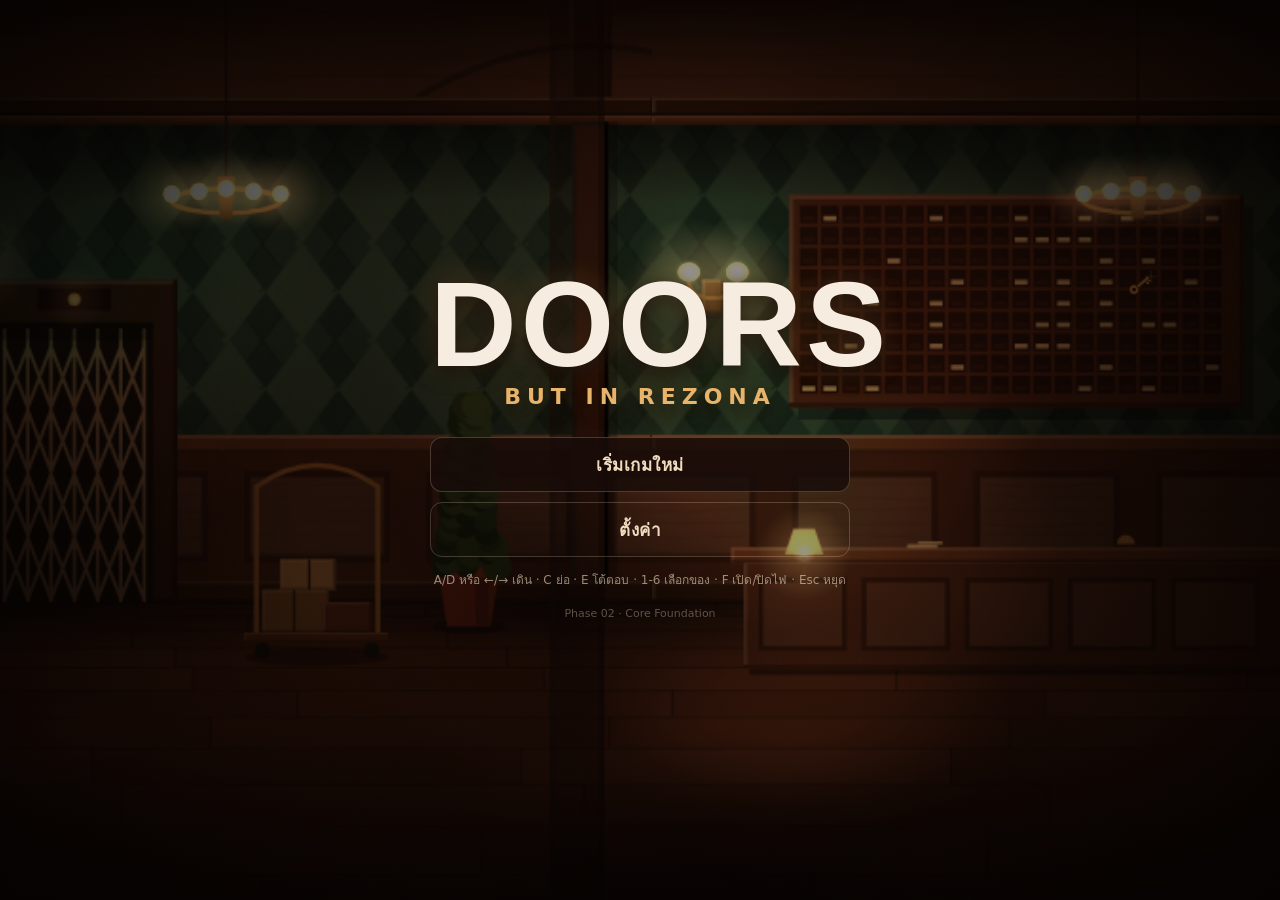
<file: index.html>
<!doctype html>
<html lang="th">
  <head>
    <meta charset="utf-8" />
    <meta name="viewport" content="width=device-width, initial-scale=1, viewport-fit=cover, user-scalable=no" />
    <meta name="theme-color" content="#0b0604" />
    <meta name="apple-mobile-web-app-capable" content="yes" />
    <title>DOORS but in Rezona</title>
    <link rel="icon" href="data:image/svg+xml,%3Csvg xmlns=%22http://www.w3.org/2000/svg%22 viewBox=%220 0 32 32%22%3E%3Crect x=%226%22 y=%222%22 width=%2220%22 height=%2228%22 rx=%222%22 fill=%22%236e4129%22/%3E%3Ccircle cx=%2221%22 cy=%2217%22 r=%222%22 fill=%22%23e6c27a%22/%3E%3C/svg%3E" />
    <link rel="stylesheet" href="css/style.css" />
  </head>
  <body>
    <div id="app" data-screen="screen-loading">
      <canvas id="game"></canvas>

      <!-- ================= HUD ================= -->
      <div id="hud">
        <div class="topbar">
          <button id="btn-pause" class="icon-btn" aria-label="หยุดชั่วคราว">
            <svg viewBox="0 0 24 24"><rect x="6" y="5" width="4" height="14" rx="1" /><rect x="14" y="5" width="4" height="14" rx="1" /></svg>
          </button>
          <div id="door-plate"><span>DOOR</span><b id="door-num">0000</b></div>
          <div id="gold"><i class="coin"></i><span id="gold-val">0</span></div>
        </div>
        <div id="quest"></div>
        <div id="room-name"></div>
        <div id="toast"></div>
        <div id="hotbar"></div>
        <div id="touch">
          <div class="move">
            <button id="t-left" aria-label="ซ้าย"><svg viewBox="0 0 24 24"><path d="M15 5 8 12l7 7" /></svg></button>
            <button id="t-right" aria-label="ขวา"><svg viewBox="0 0 24 24"><path d="m9 5 7 7-7 7" /></svg></button>
          </div>
          <div class="acts">
            <button id="t-crouch" aria-label="ย่อตัว">
              <svg viewBox="0 0 24 24"><circle cx="12" cy="6" r="2.6" /><path d="M8 20l2-6-3-2 4-3 3 3 3 1M14 14l2 6" /></svg>
            </button>
            <button id="t-act" aria-label="โต้ตอบ">
              <svg viewBox="0 0 24 24"><path d="M8 13V6.5a1.5 1.5 0 0 1 3 0V12m0-6.5V4.5a1.5 1.5 0 0 1 3 0V12m0-6a1.5 1.5 0 0 1 3 0v6m0-3.5a1.5 1.5 0 0 1 3 0V15a6 6 0 0 1-6 6h-1.2a6 6 0 0 1-4.6-2.2L5 14.6a1.6 1.6 0 0 1 2.4-2.1L8 13" /></svg>
            </button>
          </div>
        </div>
        <div id="fps" hidden></div>
      </div>

      <div id="titlecard"><small>THE</small>HOTEL</div>

      <!-- ================= SCREENS ================= -->
      <section id="screen-loading" class="screen on">
        <div class="loading">
          <h2>LOADING</h2>
          <p>กำลังเดินทางไปที่โรงแรม…</p>
        </div>
      </section>

      <section id="screen-menu" class="screen">
        <div class="menu">
          <h1 class="logo">DOORS<small>but in Rezona</small></h1>
          <div class="btns">
            <button id="btn-continue" class="btn primary" hidden>เล่นต่อ <small></small></button>
            <button id="btn-start" class="btn">เริ่มเกมใหม่</button>
            <button id="btn-settings" class="btn ghost">ตั้งค่า</button>
          </div>
          <p class="hint kb">A/D หรือ ←/→ เดิน · C ย่อ · E โต้ตอบ · 1-6 เลือกของ · F เปิด/ปิดไฟ · Esc หยุด</p>
          <p class="ver">Phase 02 · Core Foundation</p>
        </div>
      </section>

      <section id="screen-pause" class="screen">
        <div class="panel">
          <h2>หยุดชั่วคราว</h2>
          <button id="btn-resume" class="btn primary">เล่นต่อ</button>
          <button id="btn-pause-settings" class="btn">ตั้งค่า</button>
          <button id="btn-quit" class="btn ghost">กลับเมนูหลัก</button>
          <p class="hint">ความคืบหน้าบันทึกอัตโนมัติทุกครั้งที่ผ่านประตู</p>
        </div>
      </section>

      <section id="screen-settings" class="screen">
        <div class="panel wide">
          <h2>ตั้งค่า</h2>
          <label class="row">เสียงหลัก <input id="set-master" type="range" min="0" max="1" step="0.05" /><output></output></label>
          <label class="row">เอฟเฟกต์ <input id="set-sfx" type="range" min="0" max="1" step="0.05" /><output></output></label>
          <label class="row">บรรยากาศ <input id="set-amb" type="range" min="0" max="1" step="0.05" /><output></output></label>
          <label class="row">ความสว่าง <input id="set-bright" type="range" min="0.6" max="1.6" step="0.05" /><output></output></label>
          <div class="row">กราฟิก
            <div class="seg" id="set-quality"><button data-v="auto">อัตโนมัติ</button><button data-v="low">ต่ำ</button><button data-v="high">สูง</button></div>
          </div>
          <div class="row">ปุ่มบนจอ
            <div class="seg" id="set-touch"><button data-v="auto">อัตโนมัติ</button><button data-v="on">เปิด</button><button data-v="off">ปิด</button></div>
          </div>
          <div class="row">จอสั่น
            <div class="seg" id="set-shake"><button data-v="true">เปิด</button><button data-v="false">ปิด</button></div>
          </div>
          <div class="row">แสดง FPS
            <div class="seg" id="set-fps"><button data-v="true">เปิด</button><button data-v="false">ปิด</button></div>
          </div>
          <button id="btn-reset-save" class="btn ghost small">ลบเซฟ</button>
          <button id="btn-settings-back" class="btn primary">กลับ</button>
        </div>
      </section>

      <section id="screen-end" class="screen">
        <div class="panel">
          <h2>ถึง Door 100 แล้ว</h2>
          <p class="hint">จบส่วน Foundation ของ Phase 02 — Entity และ Electrical Room จะมาใน Phase ถัดไป</p>
          <p id="end-stats"></p>
          <button id="btn-end-menu" class="btn primary">กลับเมนูหลัก</button>
        </div>
      </section>
    </div>
    <script type="module" src="src/main.js"></script>
  </body>
</html>
</file>
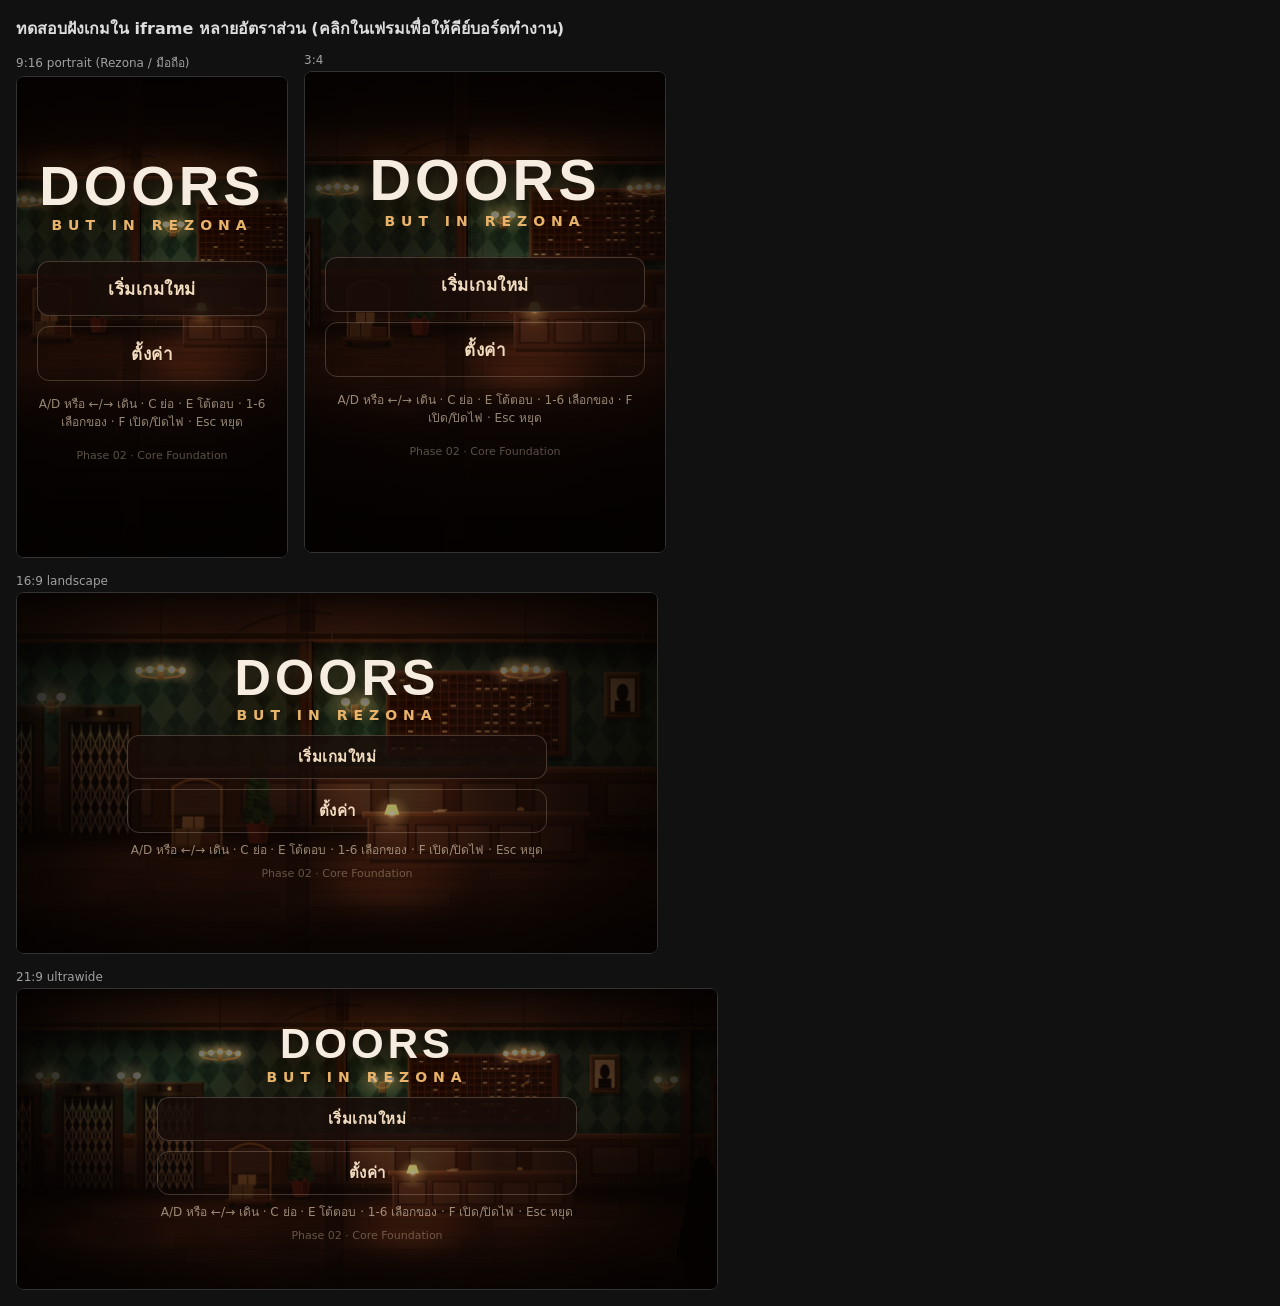
<file: frame-test.html>
<!doctype html>
<html lang="th">
  <head>
    <meta charset="utf-8" />
    <meta name="viewport" content="width=device-width, initial-scale=1" />
    <title>DOORS but in Rezona — iframe / aspect-ratio test</title>
    <style>
      body { margin: 0; padding: 16px; background: #111; color: #ddd; font: 14px system-ui, sans-serif; }
      h1 { font-size: 16px; margin: 0 0 12px; }
      .grid { display: flex; flex-wrap: wrap; gap: 16px; align-items: flex-start; }
      figure { margin: 0; }
      figcaption { font-size: 12px; opacity: 0.7; margin-bottom: 4px; }
      iframe { display: block; border: 1px solid #333; border-radius: 8px; background: #000; }
    </style>
  </head>
  <body>
    <h1>ทดสอบฝังเกมใน iframe หลายอัตราส่วน (คลิกในเฟรมเพื่อให้คีย์บอร์ดทำงาน)</h1>
    <div class="grid">
      <figure><figcaption>9:16 portrait (Rezona / มือถือ)</figcaption><iframe src="index.html" width="270" height="480" allow="autoplay; fullscreen"></iframe></figure>
      <figure><figcaption>3:4</figcaption><iframe src="index.html" width="360" height="480" allow="autoplay; fullscreen"></iframe></figure>
      <figure><figcaption>16:9 landscape</figcaption><iframe src="index.html" width="640" height="360" allow="autoplay; fullscreen"></iframe></figure>
      <figure><figcaption>21:9 ultrawide</figcaption><iframe src="index.html" width="700" height="300" allow="autoplay; fullscreen"></iframe></figure>
    </div>
  </body>
</html>
</file>
<file: css/style.css>
/* DOORS but in Rezona — UI. Palette from the reference screenshots:
   cream text on dark warm-brown translucent panels. */
:root {
  --cream: #f1dcc0;
  --cream-dim: rgba(241, 220, 192, 0.6);
  --panel: rgba(24, 13, 9, 0.84);
  --line: rgba(241, 220, 192, 0.22);
  --accent: #e8b36a;
  --band-top: 0px;
  --band-bottom: 100%;
  --ctrl-h: 0px;
  --safe-b: env(safe-area-inset-bottom, 0px);
  --safe-t: env(safe-area-inset-top, 0px);
  font-family: system-ui, -apple-system, 'Segoe UI', 'Noto Sans Thai', 'Leelawadee UI', sans-serif;
}
* {
  box-sizing: border-box;
  -webkit-tap-highlight-color: transparent;
}
html,
body {
  margin: 0;
  width: 100%;
  height: 100%;
  background: #050302;
  overflow: hidden;
  overscroll-behavior: none;
  touch-action: none;
  user-select: none;
  -webkit-user-select: none;
  -webkit-touch-callout: none;
}
#app {
  position: relative;
  width: 100%;
  height: 100%;
  overflow: hidden;
  color: var(--cream);
}
#game {
  position: absolute;
  inset: 0;
  width: 100%;
  height: 100%;
  display: block;
}
button {
  font: inherit;
  color: inherit;
  cursor: pointer;
}

/* ---------------------------------------------------------------- HUD */
#hud {
  position: absolute;
  inset: 0;
  pointer-events: none;
  opacity: 0;
  transition: opacity 0.4s;
}
#hud.on {
  opacity: 1;
}
#hud.on button {
  pointer-events: auto;
}
.topbar {
  position: absolute;
  top: calc(8px + var(--safe-t));
  left: 10px;
  right: 10px;
  display: flex;
  align-items: center;
  justify-content: space-between;
  gap: 8px;
}
.icon-btn {
  width: 38px;
  height: 38px;
  border-radius: 50%;
  border: 1px solid var(--line);
  background: var(--panel);
  display: grid;
  place-items: center;
}
.icon-btn svg {
  width: 18px;
  height: 18px;
  fill: var(--cream);
}
#door-plate {
  display: flex;
  align-items: baseline;
  gap: 6px;
  padding: 5px 14px;
  border-radius: 999px;
  background: linear-gradient(#6b4a26, #4a3016);
  border: 1px solid #c9a060;
  box-shadow: 0 2px 8px rgba(0, 0, 0, 0.5);
  color: #f6e2b8;
  font-family: Georgia, 'Times New Roman', serif;
}
#door-plate span {
  font-size: 10px;
  letter-spacing: 2px;
  opacity: 0.75;
}
#door-plate b {
  font-size: 17px;
  letter-spacing: 2px;
}
#gold {
  min-width: 38px;
  display: flex;
  align-items: center;
  gap: 6px;
  padding: 6px 12px;
  border-radius: 999px;
  background: var(--panel);
  border: 1px solid var(--line);
  font-weight: 700;
  font-size: 14px;
}
.coin {
  width: 14px;
  height: 14px;
  border-radius: 50%;
  background: radial-gradient(circle at 35% 35%, #fff1a8, #e8b830 55%, #a07010);
  box-shadow: 0 0 6px rgba(255, 200, 80, 0.5);
}
#room-name {
  position: absolute;
  top: calc(54px + var(--safe-t));
  left: 0;
  right: 0;
  text-align: center;
  font-size: 13px;
  letter-spacing: 1px;
  color: var(--cream-dim);
  opacity: 0;
}
#room-name.show {
  animation: fadeinout 3s ease forwards;
}
.landscape #room-name {
  top: calc(var(--band-top) + 46px);
}
#toast {
  position: absolute;
  left: 50%;
  transform: translate(-50%, 6px);
  top: calc(var(--band-bottom) - 70px);
  padding: 7px 16px;
  border-radius: 999px;
  background: var(--panel);
  border: 1px solid var(--line);
  font-size: 14px;
  white-space: nowrap;
  opacity: 0;
  transition:
    opacity 0.2s,
    transform 0.2s;
}
#toast.show {
  opacity: 1;
  transform: translate(-50%, 0);
}
.portrait #toast {
  top: calc(var(--band-top) + 6px);
}
#fps {
  position: absolute;
  left: 10px;
  top: calc(52px + var(--safe-t));
  font: 11px monospace;
  color: #9f9;
  opacity: 0.8;
}

/* hotbar (only visible when the player owns items, like DOORS) */
#hotbar {
  position: absolute;
  left: 50%;
  transform: translateX(-50%);
  display: flex;
  gap: 6px;
  padding: 6px 8px;
  border-bottom: 2px solid var(--line);
  opacity: 0;
  transition: opacity 0.3s;
}
#hotbar.has {
  opacity: 1;
}
.landscape #hotbar {
  bottom: calc(10px + var(--safe-b));
}
.portrait #hotbar {
  top: calc(var(--band-bottom) + 6px);
}
.slot {
  position: relative;
  width: 46px;
  height: 46px;
  border-radius: 8px;
  border: 1px solid var(--line);
  background: rgba(20, 10, 6, 0.7);
  padding: 0;
  display: grid;
  place-items: center;
}
.slot.empty {
  opacity: 0.35;
}
.slot.sel {
  border-color: var(--accent);
  box-shadow:
    0 0 0 1px var(--accent),
    0 0 12px rgba(232, 179, 106, 0.35);
  transform: translateY(-4px);
}
.slot.lit {
  background: rgba(80, 50, 20, 0.85);
}
.slot img {
  width: 34px;
  height: 34px;
  pointer-events: none;
}
.slot .n {
  position: absolute;
  top: -7px;
  left: -5px;
  width: 16px;
  height: 16px;
  border-radius: 50%;
  background: #1a0e08;
  border: 1px solid var(--line);
  font-size: 9px;
  line-height: 14px;
  text-align: center;
}
.slot .c {
  position: absolute;
  right: 3px;
  bottom: 1px;
  font-size: 9px;
  font-weight: 700;
  text-shadow: 0 1px 2px #000;
}
.slot .fuel {
  position: absolute;
  left: 4px;
  right: 4px;
  bottom: 3px;
  height: 3px;
  border-radius: 2px;
  background: rgba(0, 0, 0, 0.6);
  overflow: hidden;
}
.slot .fuel i {
  display: block;
  height: 100%;
  background: var(--cream);
}
.slot .fuel.low i {
  background: #d0503a;
}

/* touch controls */
#touch {
  display: none;
}
.touch #touch {
  display: block;
}
#touch button {
  pointer-events: auto;
  position: relative;
  border: 2px solid rgba(241, 220, 192, 0.55);
  background: rgba(22, 12, 8, 0.6);
  border-radius: 50%;
  display: grid;
  place-items: center;
  touch-action: none;
}
#touch button svg {
  width: 55%;
  height: 55%;
  fill: none;
  stroke: var(--cream);
  stroke-width: 2;
  stroke-linecap: round;
  stroke-linejoin: round;
}
#touch button.down {
  background: rgba(241, 220, 192, 0.3);
  transform: scale(0.94);
}
#touch .move,
#touch .acts {
  position: absolute;
  display: flex;
  gap: 12px;
  align-items: center;
}
#touch .move button {
  width: 64px;
  height: 64px;
}
#touch #t-crouch {
  width: 52px;
  height: 52px;
}
#touch #t-act {
  width: 86px;
  height: 86px;
  background: rgba(241, 220, 192, 0.9);
}
#touch #t-act svg {
  stroke: #2a160c;
  fill: rgba(42, 22, 12, 0.1);
}
#touch #t-act.ready {
  box-shadow: 0 0 0 4px rgba(232, 179, 106, 0.5);
}
.landscape #touch .move {
  left: calc(16px + env(safe-area-inset-left, 0px));
  bottom: calc(14px + var(--safe-b));
}
.landscape #touch .acts {
  right: calc(16px + env(safe-area-inset-right, 0px));
  bottom: calc(14px + var(--safe-b));
}
.portrait #touch .move {
  left: 18px;
  bottom: calc(var(--ctrl-h) * 0.22 + var(--safe-b));
}
.portrait #touch .acts {
  right: 18px;
  bottom: calc(var(--ctrl-h) * 0.18 + var(--safe-b));
}
.landscape.touch #hotbar {
  bottom: calc(10px + var(--safe-b));
}

/* title card */
#titlecard {
  position: absolute;
  left: 0;
  right: 0;
  top: calc(var(--band-top) + 18%);
  text-align: center;
  font: 900 clamp(40px, 11vmin, 92px) / 0.85 Impact, 'Arial Black', sans-serif;
  letter-spacing: 2px;
  color: #f6ede0;
  text-shadow: 0 4px 24px rgba(0, 0, 0, 0.8);
  pointer-events: none;
  opacity: 0;
  transform: rotate(-2deg);
}
#titlecard small {
  display: block;
  font-size: 0.42em;
  letter-spacing: 4px;
}
#titlecard.show {
  animation: title 4.5s ease forwards;
}
@keyframes title {
  0% {
    opacity: 0;
  }
  15%,
  70% {
    opacity: 1;
  }
  100% {
    opacity: 0;
  }
}
@keyframes fadeinout {
  0% {
    opacity: 0;
  }
  15%,
  70% {
    opacity: 1;
  }
  100% {
    opacity: 0;
  }
}

/* ---------------------------------------------------------------- screens */
.screen {
  position: absolute;
  inset: 0;
  display: none;
  align-items: center;
  justify-content: center;
  padding: 20px;
  background: radial-gradient(ellipse at center, rgba(10, 5, 3, 0.25), rgba(5, 2, 1, 0.75));
}
.screen.on {
  display: flex;
}
#screen-loading {
  background: #1d100d;
}
.loading {
  text-align: center;
}
.loading h2 {
  margin: 0;
  font: 900 clamp(34px, 8vmin, 60px) Impact, 'Arial Black', sans-serif;
  letter-spacing: 3px;
}
.loading p {
  margin: 8px 0 0;
  opacity: 0.8;
  font-size: 14px;
}
.menu {
  text-align: center;
  max-width: 420px;
  width: 100%;
}
.logo {
  margin: 0 0 28px;
  font: 900 clamp(56px, 16vmin, 120px) / 0.9 Impact, 'Arial Black', sans-serif;
  letter-spacing: 4px;
  color: #f6ede0;
  text-shadow:
    0 0 30px rgba(255, 170, 90, 0.25),
    0 6px 20px #000;
}
.logo small {
  display: block;
  font: 600 clamp(14px, 3.6vmin, 22px) system-ui, sans-serif;
  letter-spacing: 6px;
  text-transform: uppercase;
  color: var(--accent);
  margin-top: 6px;
}
.btns {
  display: flex;
  flex-direction: column;
  gap: 10px;
  align-items: stretch;
}
.btn {
  display: block;
  width: 100%;
  padding: 13px 18px;
  border-radius: 12px;
  border: 1px solid var(--line);
  background: var(--panel);
  font-size: 17px;
  font-weight: 700;
  letter-spacing: 0.5px;
  transition:
    transform 0.08s,
    background 0.2s;
}
.btn:active {
  transform: scale(0.97);
}
.btn.primary {
  background: linear-gradient(#f1dcc0, #d9bb92);
  color: #2a160c;
  border-color: transparent;
}
.btn.ghost {
  background: transparent;
}
.btn.small {
  padding: 8px;
  font-size: 13px;
  margin-top: 6px;
}
.btn small {
  font-size: 12px;
  opacity: 0.7;
  margin-left: 6px;
}
.hint {
  font-size: 12px;
  opacity: 0.6;
  margin: 14px 0 0;
  line-height: 1.5;
}
.touch .hint.kb {
  display: none;
}
.ver {
  font-size: 11px;
  opacity: 0.35;
  margin-top: 18px;
}
.panel {
  width: 100%;
  max-width: 360px;
  padding: 20px;
  border-radius: 16px;
  background: var(--panel);
  border: 1px solid var(--line);
  display: flex;
  flex-direction: column;
  gap: 10px;
  max-height: 100%;
  overflow: auto;
  box-shadow: 0 10px 40px rgba(0, 0, 0, 0.6);
}
.panel.wide {
  max-width: 440px;
}
.panel h2 {
  margin: 0 0 6px;
  text-align: center;
  font-size: 20px;
}
.row {
  display: grid;
  grid-template-columns: 90px 1fr auto;
  align-items: center;
  gap: 10px;
  font-size: 14px;
}
.row output {
  width: 42px;
  text-align: right;
  font-size: 12px;
  opacity: 0.7;
}
.row .seg {
  grid-column: 2 / 4;
}
input[type='range'] {
  width: 100%;
  accent-color: var(--accent);
}
.seg {
  display: flex;
  border: 1px solid var(--line);
  border-radius: 10px;
  overflow: hidden;
}
.seg button {
  flex: 1;
  padding: 7px 4px;
  font-size: 13px;
  border: 0;
  background: transparent;
}
.seg button.on {
  background: var(--cream);
  color: #2a160c;
  font-weight: 700;
}
#end-stats {
  text-align: center;
  line-height: 1.8;
}

/* while a menu is open the HUD stays hidden */
#app:not([data-screen='game']) #hud {
  opacity: 0 !important;
}
#app:not([data-screen='game']) #hud button {
  pointer-events: none !important;
}
[hidden] {
  display: none !important;
}
#quest {
  position: absolute;
  right: 10px;
  top: calc(52px + var(--safe-t));
  display: flex;
  flex-direction: column;
  align-items: flex-end;
  gap: 5px;
}
.chip {
  display: flex;
  align-items: center;
  gap: 4px;
  padding: 3px 10px 3px 4px;
  border-radius: 999px;
  background: var(--panel);
  border: 1px solid #c9a060;
  font: 700 12px Georgia, serif;
  color: #f6e2b8;
}
.chip img {
  width: 20px;
  height: 20px;
}
@media (max-height: 430px) {
  .logo {
    margin-bottom: 12px;
    font-size: clamp(40px, 14vmin, 80px);
  }
  .btn {
    padding: 9px 14px;
    font-size: 15px;
  }
  .hint,
  .ver {
    margin-top: 8px;
  }
}
</file>
